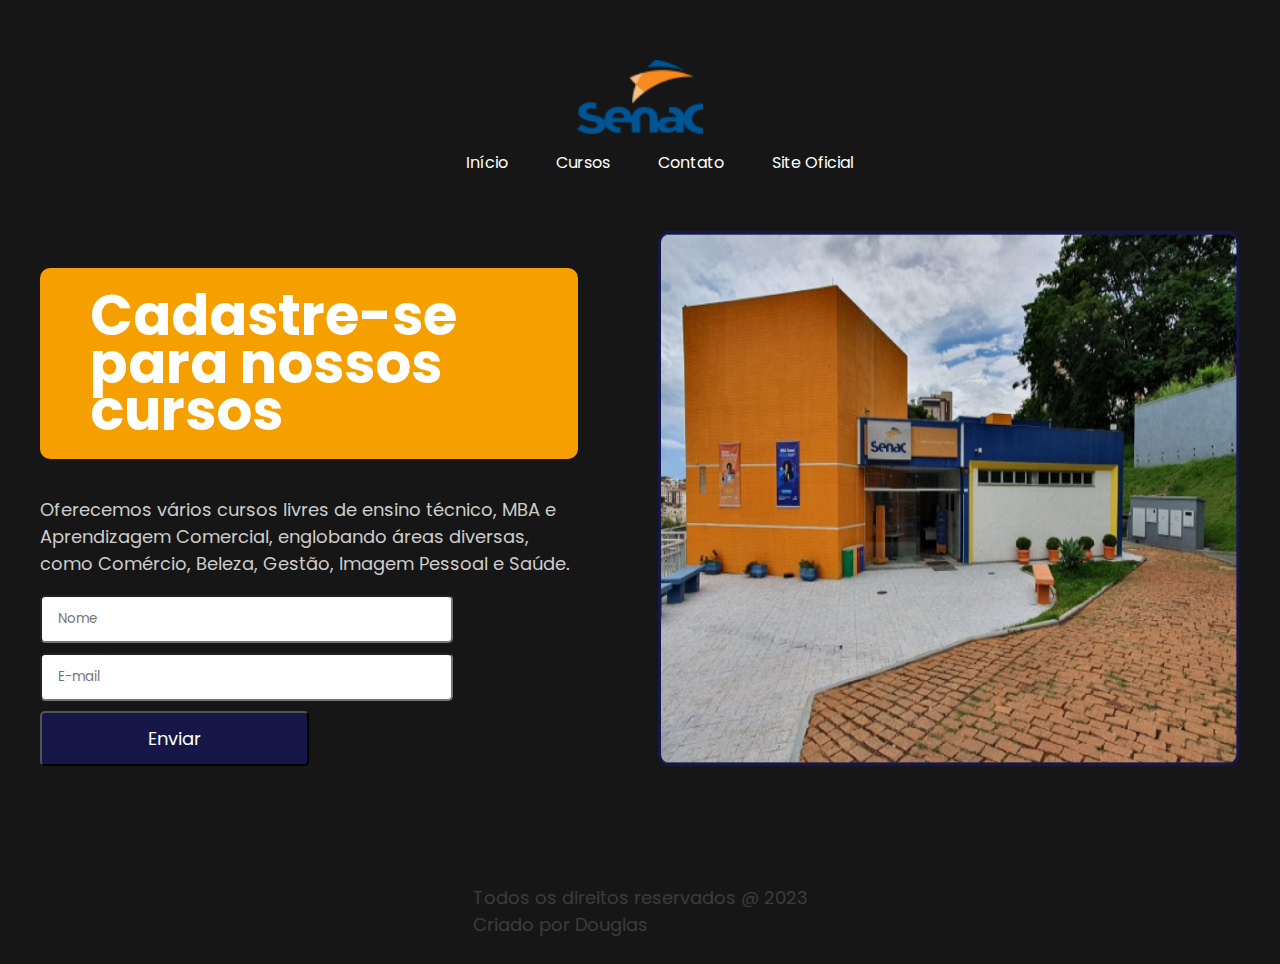
<file: index.html>
<!DOCTYPE html>
<html lang="pt-BR">

<head>
    <meta charset="UTF-8">
    <meta name="viewport" content="width=device-width, initial-scale=1.0">
    <link rel="shortcut icon" href="logo.png" type="image/x-icon">
    <title>Início | SENAC</title>
    <link rel="stylesheet" href="style.css">
    <link rel="preconnect" href="https://fonts.googleapis.com">
    <link rel="preconnect" href="https://fonts.gstatic.com" crossorigin>
    <link href="https://fonts.googleapis.com/css2?family=Poppins:wght@300;500;700&display=swap" rel="stylesheet">
</head>

<body>

    <header>
        <img src="logo.png" alt="Logomarca do SENAC">

        <ul>
            <li> <a href="index.html"> Início </a> </li>
            <li> <a href="cursos.html"> Cursos </a> </li>
            <li> <a href="contato.html"> Contato </a></li>
            <li> <a href="https://www.mg.senac.br/Paginas/default.aspx" target="_blank"> Site Oficial </a> </li>
        </ul>
    </header>

    <main class="main-inicio">
        <div>
            <h1>Cadastre-se
                para nossos
                cursos</h1>
            <p>Oferecemos vários cursos livres de ensino técnico,
                MBA e Aprendizagem Comercial, englobando
                áreas diversas, como Comércio, Beleza, Gestão,
                Imagem Pessoal e Saúde.</p>
            <input type="text" placeholder="Nome">
            <br>
            <input type="text" placeholder="E-mail">
            <br>
            <button>Enviar</button>
        </div>
        <img src="unidade.png" alt="Unidade de Patos de Minas do SENAC">
    </main>

    <footer>
        <p>Todos os direitos reservados @ 2023<br>Criado por Douglas</p>
    </footer>



</body>

</html>
</file>
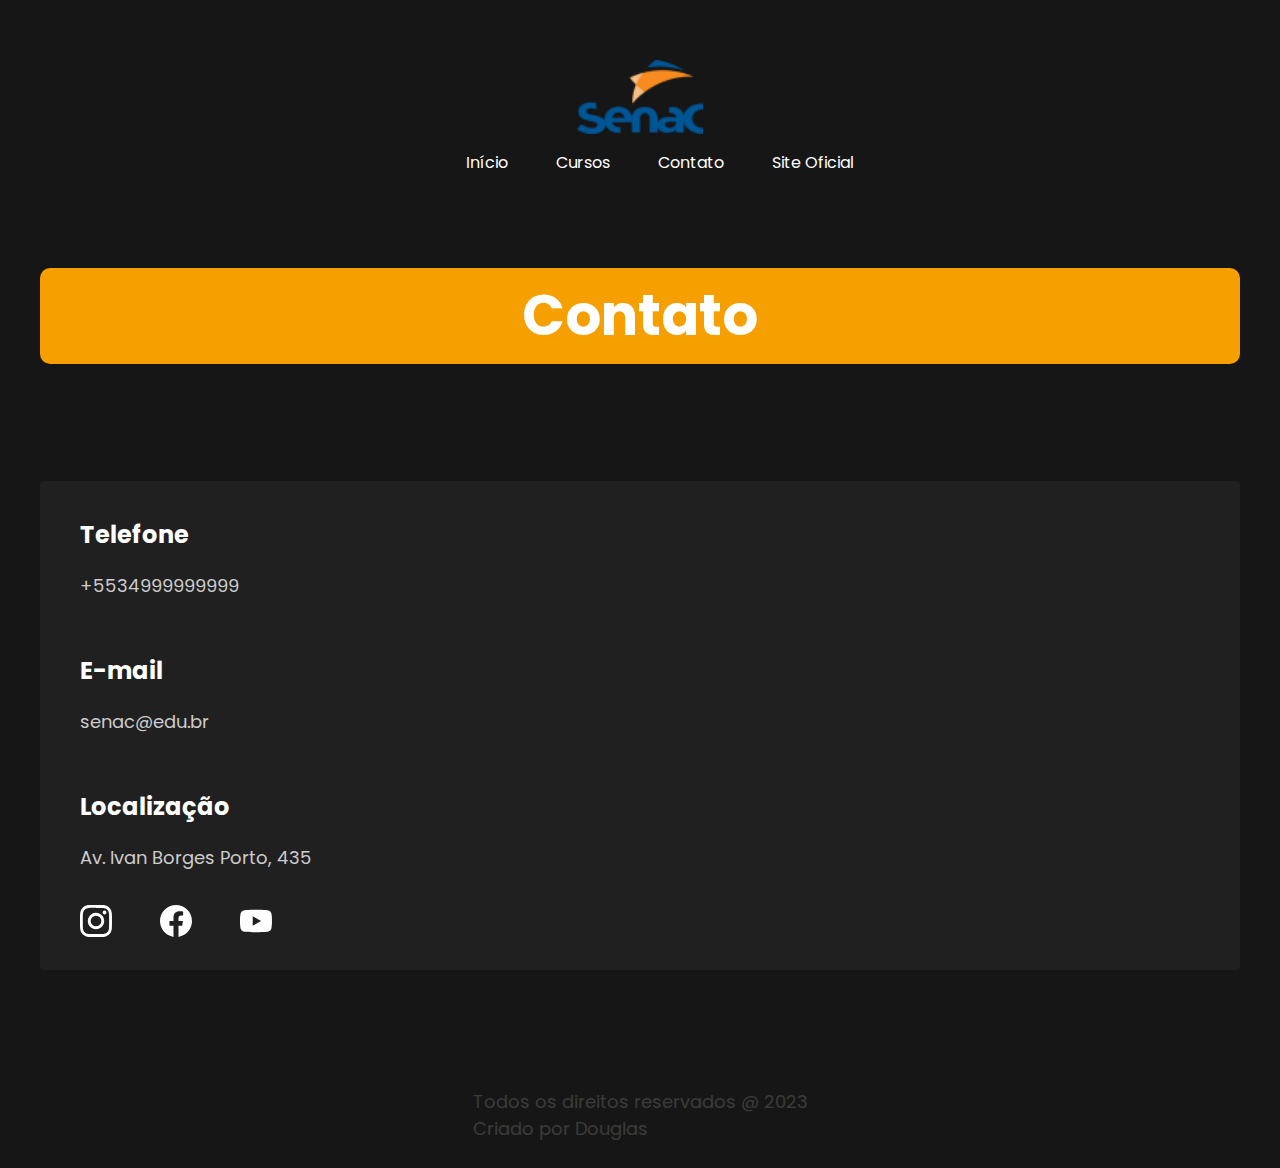
<file: contato.html>
<!DOCTYPE html>
<html lang="en">

<head>
    <meta charset="UTF-8">
    <meta name="viewport" content="width=device-width, initial-scale=1.0">
    <link rel="shortcut icon" href="logo.png" type="image/x-icon">
    <title>Contato | SENAC</title>
    <link rel="stylesheet" href="style.css">
    <link rel="preconnect" href="https://fonts.googleapis.com">
    <link rel="preconnect" href="https://fonts.gstatic.com" crossorigin>
    <link href="https://fonts.googleapis.com/css2?family=Poppins:wght@300;500;700&display=swap" rel="stylesheet">
    <link rel="stylesheet" href="contato.css">
</head>

<body>

    <header>
        <img src="logo.png" alt="Logomarca do SENAC">

        <ul>
            <li> <a href="index.html"> Início </a> </li>
            <li> <a href="cursos.html"> Cursos </a> </li>
            <li> <a href="contato.html"> Contato </a></li>
            <li> <a href="https://www.mg.senac.br/Paginas/default.aspx" target="_blank"> Site Oficial </a> </li>
        </ul>
    </header>

    <main>

        <h1>Contato</h1>

        <div class="dados-contato">
            <ul class="dados-lista">
                <li>
                    <h2>Telefone</h2>
                    <p>+5534999999999</p>
                </li>
                <li>
                    <h2>E-mail</h2>
                    <p>senac@edu.br</p>
                </li>
                <li>
                    <h2>Localização</h2>
                    <p>Av. Ivan Borges Porto, 435</p>
                </li>
                <li>
                    <ul>
                        <li>
                            <a href="https://www.instagram.com/senacminas/">
                                <img src="instagram.svg" alt="Logo do Instagram">
                            </a>
                        </li>
                        <li>
                            <a href="https://www.facebook.com/senacminas/?locale=pt_BR">
                                <img src="facebook.svg" alt="Logo do Facebook">
                            </a>
                        </li>
                        <li>
                            <a href="https://www.youtube.com/channel/UC_7AlIiA0Lr7_taRUzjOZtQ">
                                <img src="youtube.svg" alt="Logo do Youtube">
                            </a>
                        </li>

                    </ul>
                </li>
            </ul>
            <figure>
                <iframe
                    src="https://www.google.com/maps/embed?pb=!1m18!1m12!1m3!1d3781.724464277732!2d-46.50949852385253!3d-18.586456897883444!2m3!1f0!2f0!3f0!3m2!1i1024!2i768!4f13.1!3m3!1m2!1s0x94ae8ac557957281%3A0x1635d8b37fce816d!2sSenac%20-%20Patos%20de%20Minas!5e0!3m2!1spt-BR!2sbr!4v1690844530706!5m2!1spt-BR!2sbr"
                    width="600" height="450" style="border:0;" allowfullscreen="" loading="lazy"
                    referrerpolicy="no-referrer-when-downgrade"></iframe>
            </figure>
        </div>

    </main>

    <footer>
        <p>Todos os direitos reservados @ 2023<br>Criado por Douglas</p>
    </footer>
    
</body>

</html>
</file>
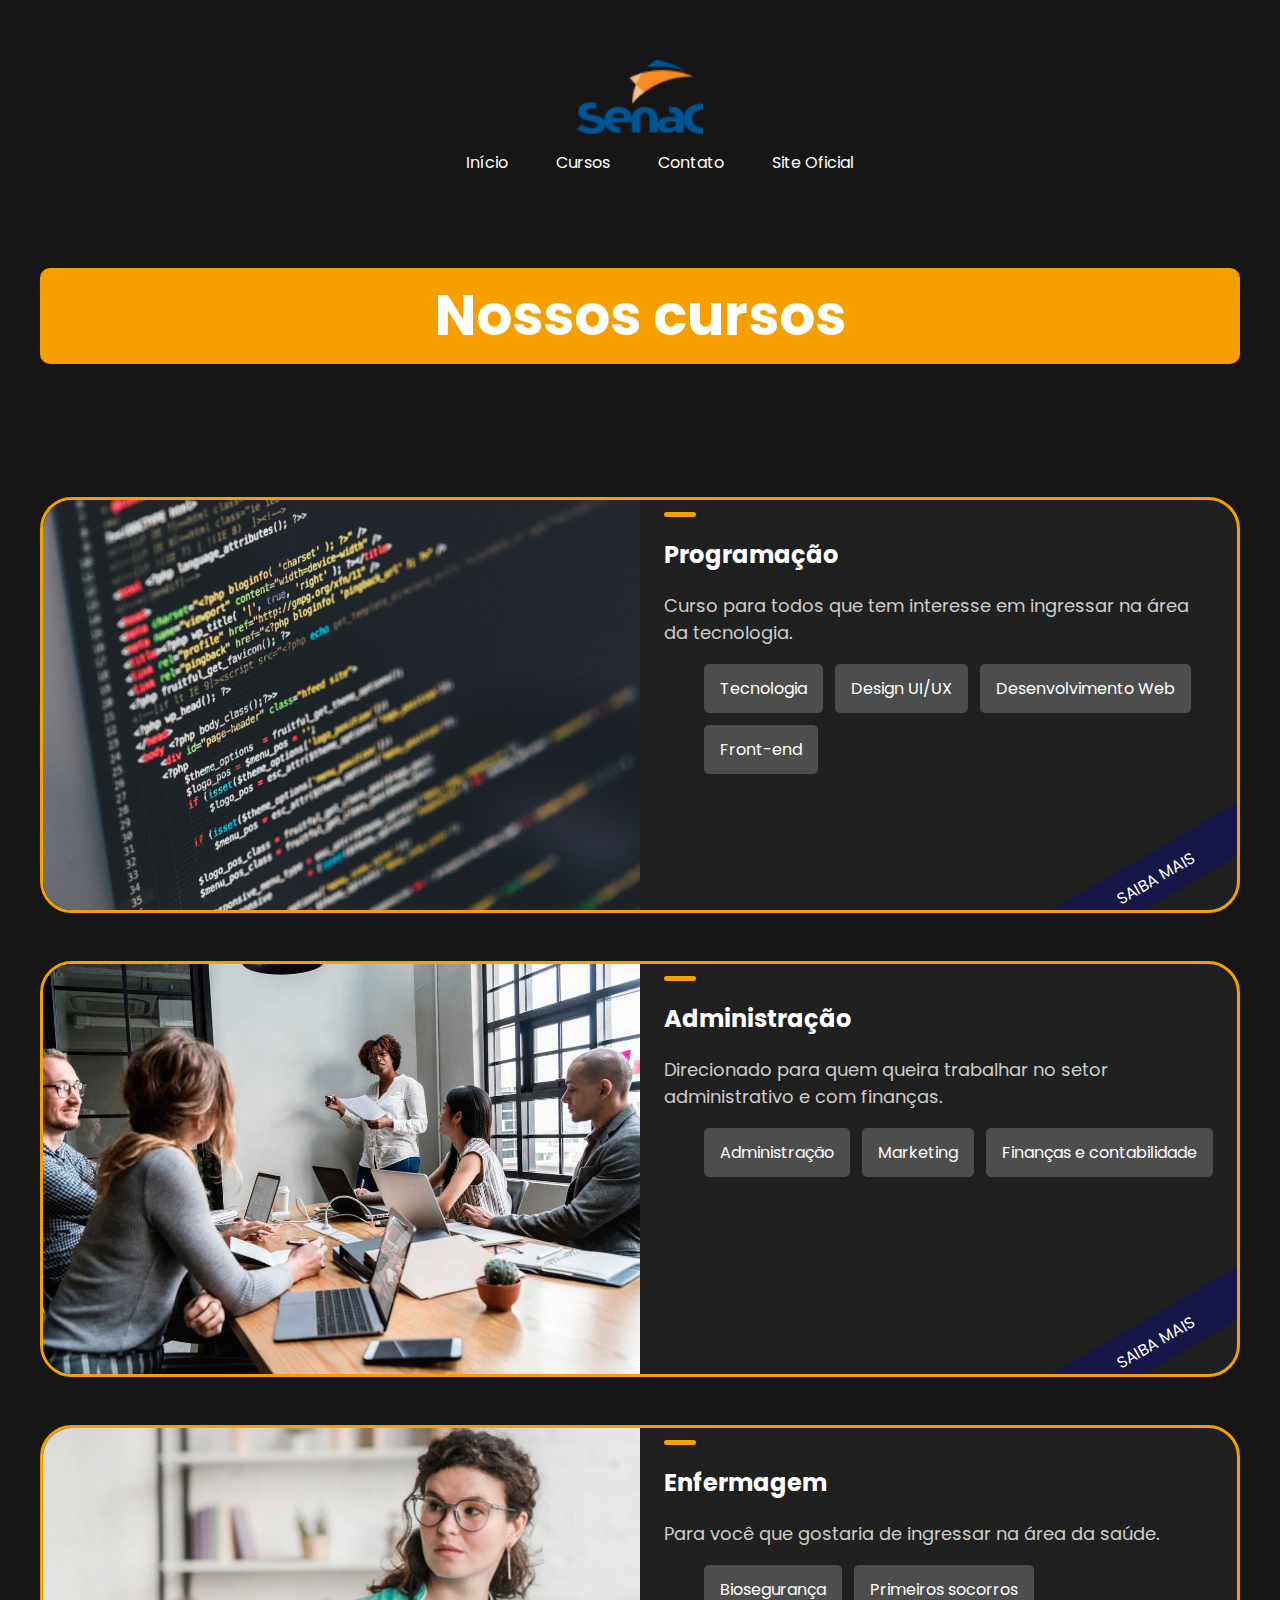
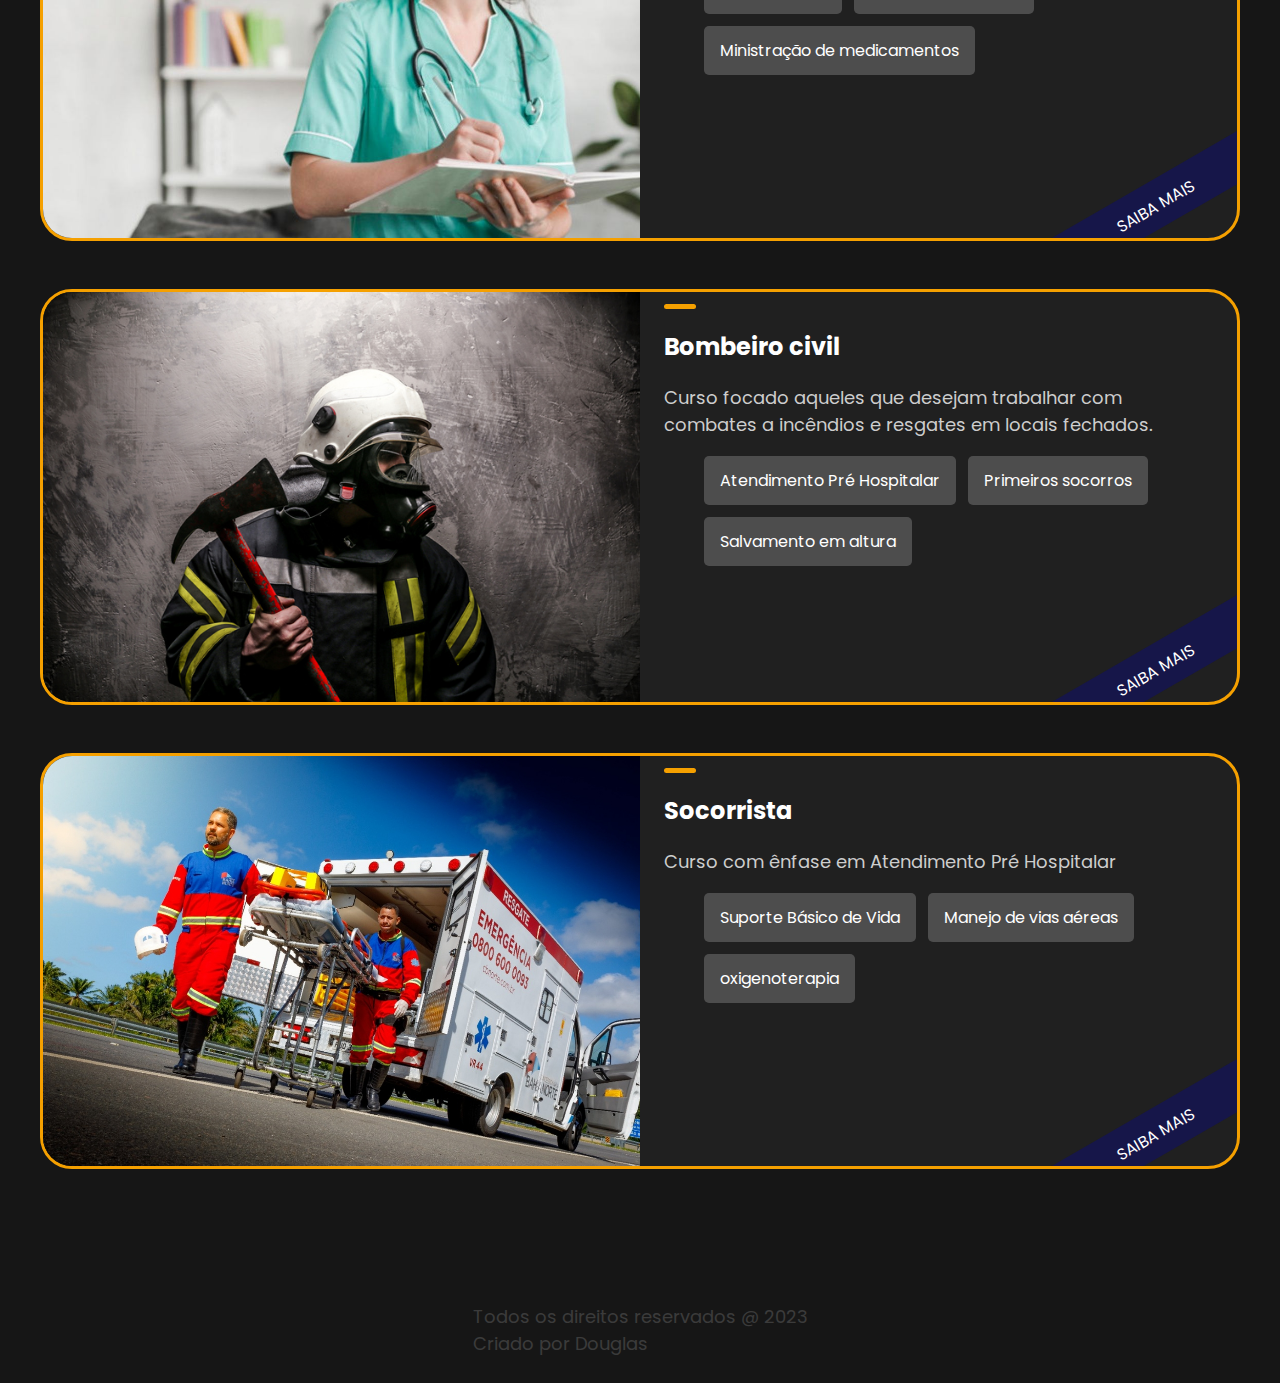
<file: cursos.html>
<!DOCTYPE html>
<html lang="pt-BR">

<head>
    <meta charset="UTF-8">
    <meta name="viewport" content="width=device-width, initial-scale=1.0">
    <link rel="shortcut icon" href="logo.png" type="image/x-icon">
    <title>Cursos | SENAC</title>
    <link rel="stylesheet" href="style.css">
    <link rel="preconnect" href="https://fonts.googleapis.com">
    <link rel="preconnect" href="https://fonts.gstatic.com" crossorigin>
    <link href="https://fonts.googleapis.com/css2?family=Poppins:wght@300;500;700&display=swap" rel="stylesheet">
    <link rel="stylesheet" href="cursos.css">
</head>

<body>

    <header>
        <img src="logo.png" alt="Logomarca do SENAC">

        <ul>
            <li> <a href="index.html"> Início </a> </li>
            <li> <a href="cursos.html"> Cursos </a> </li>
            <li> <a href="contato.html"> Contato </a></li>
            <li> <a href="https://www.mg.senac.br/Paginas/default.aspx" target="_blank"> Site Oficial </a> </li>
        </ul>
    </header>

    <main>
        <h1>Nossos cursos</h1>

        <ul class="cursos">
            <li class="curso-item">
                <img src="programacao.jpg" alt="Códigos de programação">

                <div>
                    <span></span>
                    <h2>Programação</h2>
                    <p>Curso para todos que tem interesse em ingressar na área da
                        tecnologia.</p>
                    <ul>
                        <li>Tecnologia</li>
                        <li>Design UI/UX</li>
                        <li>Desenvolvimento Web</li>
                        <li>Front-end</li>
                    </ul>
                    <a href="#">saiba mais</a>

                </div>
            </li>

            <li class="curso-item">
                <img src="administracao.jpg" alt="Imagem de uma reunião">

                <div>
                    <span></span>
                    <h2>Administração</h2>
                    <p>Direcionado para quem queira trabalhar no setor
                        administrativo e com finanças.</p>
                    <ul>
                        <li>Administração</li>
                        <li>Marketing</li>
                        <li>Finanças e contabilidade</li>

                    </ul>
                    <a href="#">saiba mais</a>
                </div>
            </li>

            <li class="curso-item">
                <img src="enfermagem.jpg" alt="Imagem de uma enfermeira">

                <div>
                    <span></span>
                    <h2>Enfermagem</h2>
                    <p>Para você que gostaria de ingressar na área da saúde.</p>
                    <ul>
                        <li>Biosegurança</li>
                        <li>Primeiros socorros</li>
                        <li>Ministração de medicamentos</li>

                    </ul>
                    <a href="#">saiba mais</a>
                </div>
            </li>

            <li class="curso-item">
                <img src="bombeiro2.jpg" alt="Imagem de um bombeiro empunhando um machado">

                <div>
                    <span></span>
                    <h2>Bombeiro civil</h2>
                    <p>Curso focado aqueles que desejam trabalhar com combates a incêndios e resgates em locais
                        fechados.</p>
                    <ul>
                        <li>Atendimento Pré Hospitalar</li>
                        <li>Primeiros socorros</li>
                        <li>Salvamento em altura</li>

                    </ul>
                    <a href="#">saiba mais</a>
                </div>
            </li>

            <li class="curso-item">
                <img src="socorrista2.jpeg" alt="Imagem de uma prestação de socorro">

                <div>

                    <span></span>
                    <h2>Socorrista</h2>
                    <p>Curso com ênfase em Atendimento Pré Hospitalar </p>

                    <ul>
                        <li>Suporte Básico de Vida</li>
                        <li>Manejo de vias aéreas</li>
                        <li>oxigenoterapia</li>
                    </ul>
                    <a href="#">Saiba mais</a>
                </div>
                

            </li>





        </ul>


    </main>

    <footer>
        <p>Todos os direitos reservados @ 2023<br>Criado por Douglas</p>
    </footer>

</body>

</html>
</file>
<file: style.css>
body {
    background-color: #161616;
    color: white;
    font-family: 'Poppins', sans-serif;
}

header {
    max-width: 1200px;
    margin: 40px auto;
    display: flex;
    flex-direction: column;
    justify-content: center;
    align-items: center;
}

ul {
    display: flex;
    gap: 48px;
    list-style: none;
}

h1 {
    background-color: #F5A000;
    color: #ffffff;
    border-radius: 10px;
    padding: 24px 50px;
    font-size: 56px;
    line-height: 85%;
    }


main {
    max-width: 1200px;
    margin: 0 auto;
    display: flex;
    flex-direction: row;
    gap: 80px;

}

p {
    color: #cdcdcd;
    font-size: 18px;
}

input {
    padding: 12px 16px;
    border-radius: 5px;
    width: 70%;
    margin-bottom: 10px;
    font-family: 'Poppins', sans-serif;
}

button {
    padding: 12px;
    background-color: #161649;
    width: 50%;
    color: white;
    font-family: 'Poppins', sans-serif;
    font-size: 18px;
    cursor: pointer;
    border-radius: 5px;
    transition: 1s ease;

}

footer {
    display: flex;
    justify-content: center;
    opacity: 20%;
    margin-top: 100px;
}

a {
    color: white;
    text-decoration-line: none;

}

a:hover {
    opacity: 0.5;
}

@media screen and (max-width: 800px) {
    .main-inicio {
        flex-direction: column;
    }
}

button:hover {
    width: 77%;
}

.main-inicio img{
    transition: 1.2s ease;
}

.main-inicio img:hover, .main-inicio h1:hover{
    scale: 110%;
}

.main-inicio h1{
    transition: 1.2s ease;
}

header img{
    width: 126px;
    margin-top: 20px;
}
</file>
<file: contato.css>
main{
    flex-direction: column;
}

h1{
    text-align: center;
}

.dados-contato{
    background-color: #202020;
    border-radius: 5px;
    display: grid;
    grid-template-columns: 1fr 1.5fr;
}

.dados-lista{
    flex-direction: column;
    gap: 16px;
}

iframe{
    max-width: 100%;
}

.dados-lista ul{
    padding-left: 0px;
}

@media screen and (max-width:700px) {
    .dados-contato {
        grid-template-columns: 1fr;
    }
    .dados-lista{
        flex-direction: row;
        flex-wrap: wrap;
        justify-content: center;
        align-items: center;
    }
}
</file>
<file: cursos.css>
main{
    flex-direction: column;
}

img{
    max-width: 100%;
}

.curso-item{
   display: grid;
   grid-template-columns: 1fr 1fr;
   background-color: #202020;
   position: relative;
   overflow: hidden;
   border-radius: 32px;
   border: 3px solid #f5a000;
   transition: 0.5s;
}

div{
    padding: 12px 24px;
}

.cursos{
    flex-direction: column;
    padding-left: 0px;
    }

h1{
    text-align: center;
}

.curso-item li{
    background-color: #4d4d4d;
    border-radius: 5px;
    padding: 12px 16px;
    transition: 0.5s;
}

.curso-item ul{
    flex-wrap: wrap;
    gap: 12px;
    
}

.curso-item span{
    height: 5px;
    width: 32px;
    background-color: #f5a000;
    display: block;
    border-radius: 5px;
    transition: 1s ease;
}

.curso-item a{
    background-color: #161649;
    width: 250px;
    height: 22px;
    display: inline-block;
    padding: 12px;
    text-align: center;
    text-transform: uppercase;
    position: absolute;
    bottom: 10px;
    right: -55px;
    transform: rotate(-30deg);
    transition: 0.4s;
}

.curso-item:hover span{
    width: 100px;
    transition: 1s ease;
}

.cursos img{
    height: 100%;
    object-fit: cover;
    min-height: 410px;
}

@media screen and (max-width:700px) {
    .curso-item{
        grid-template-columns: 1fr;
    }
}

@media screen and  (max-width: 1000px){
    main{
        gap: 0px;
    }
}

.curso-item:hover{
    scale: 115%;
}

.curso-item li:hover{
    background-color: red;
    scale: 110%;
}

.curso-item a:hover{
    background-color: red;
    scale: 110%;
}

footer:hover{
    opacity: 100%;
}

footer{
    transition: 1s;
    }
</file>
